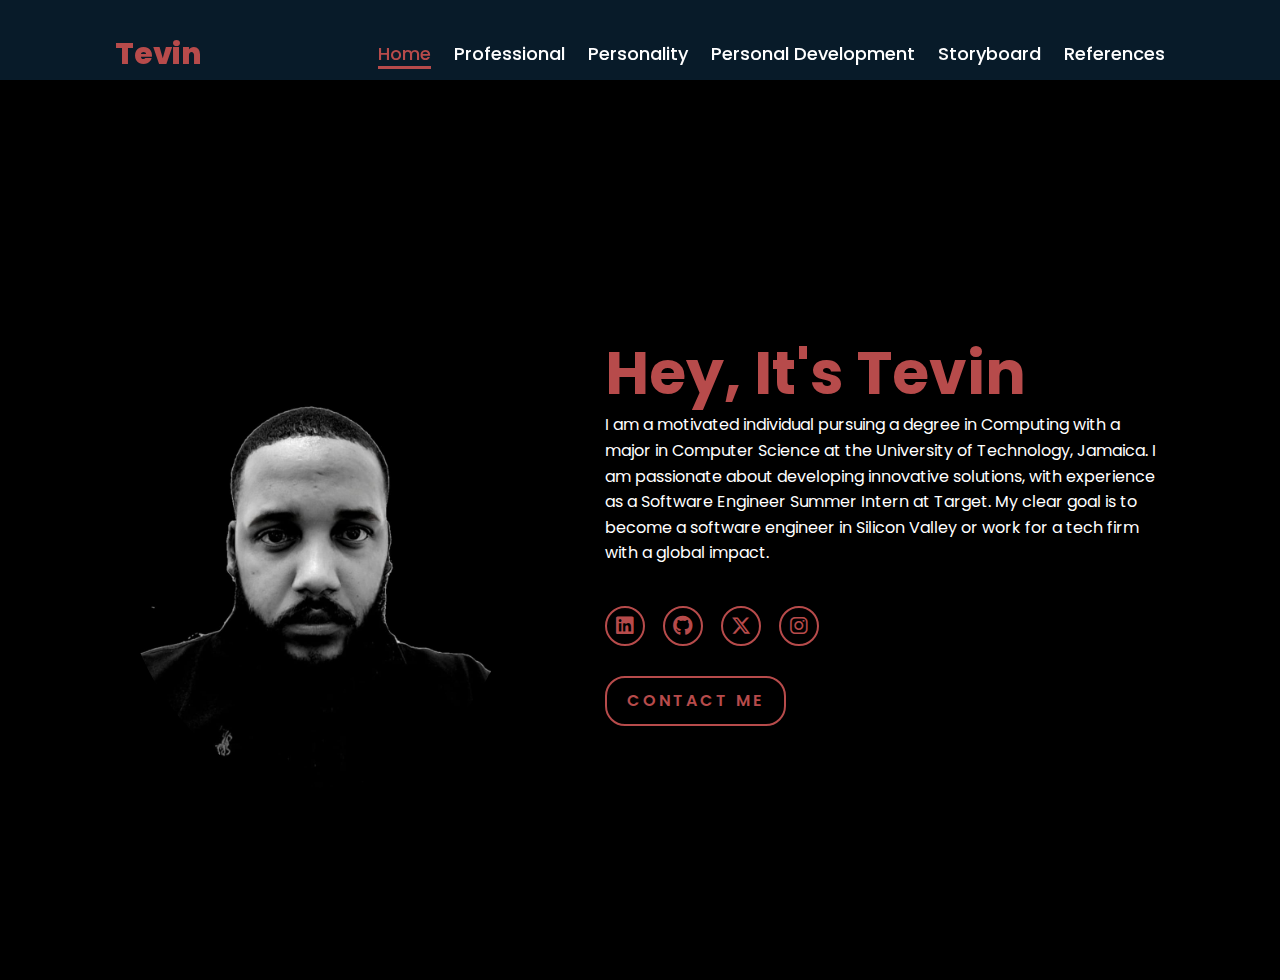
<file: index.html>
<!DOCTYPE html>
<html lang="en">
    
<head>
    <meta charset="UTF-8">
    <meta name="viewport" content="width=device-width, initial-scale=1.0">
    <link rel="stylesheet" href="https://cdnjs.cloudflare.com/ajax/libs/font-awesome/6.5.2/css/all.min.css">
    <link rel="stylesheet" href="style.css">
    <title>Portfolio Website</title>
</head>
<body>
    <header>
        <a href="#" class="logo">Tevin</a>

        <nav class="navbar">
            <a href="index.html" class="active">Home</a>
            <a href="professional.html">Professional</a>
            <a href="personality.html">Personality</a>
            <a href="development.html">Personal Development</a>
            <a href="storyboardpage.html">Storyboard</a>
            <a href="references.html">References</a>
        </nav>
    </header>
    <section class="home">
        <div class="home-img">
            <img src="main.jpg" alt="">
        </div>
        <div class="home-content">
            <h1>Hey, It's <span>Tevin</span></h1>
            
            <p>I am a motivated individual pursuing a degree in Computing with a major in Computer Science at the University of Technology, Jamaica. I am passionate about developing innovative solutions, with experience as a Software Engineer Summer Intern at Target. My clear goal is to become a software engineer in Silicon Valley or work for a tech firm with a global impact.</p>
            <div class="social-icons">
                <a href="https://www.linkedin.com"><i class="fa-brands fa-linkedin"></i></a>
                <a href="https://github.com/"><i class="fa-brands fa-github"></i></a>
                <a href="https://www.twitter.com"><i class="fa-brands fa-x-twitter"></i></a>
                <a href="https://instagram.com"><i class="fa-brands fa-instagram"></i></a>
            </div>
            <a href="mailto:tevinbenjamin19@gmail.com?subject=StudentID: 2304851" class="btn">Contact me</a>
        </div>
    </section>

</body>
</html>
</file>
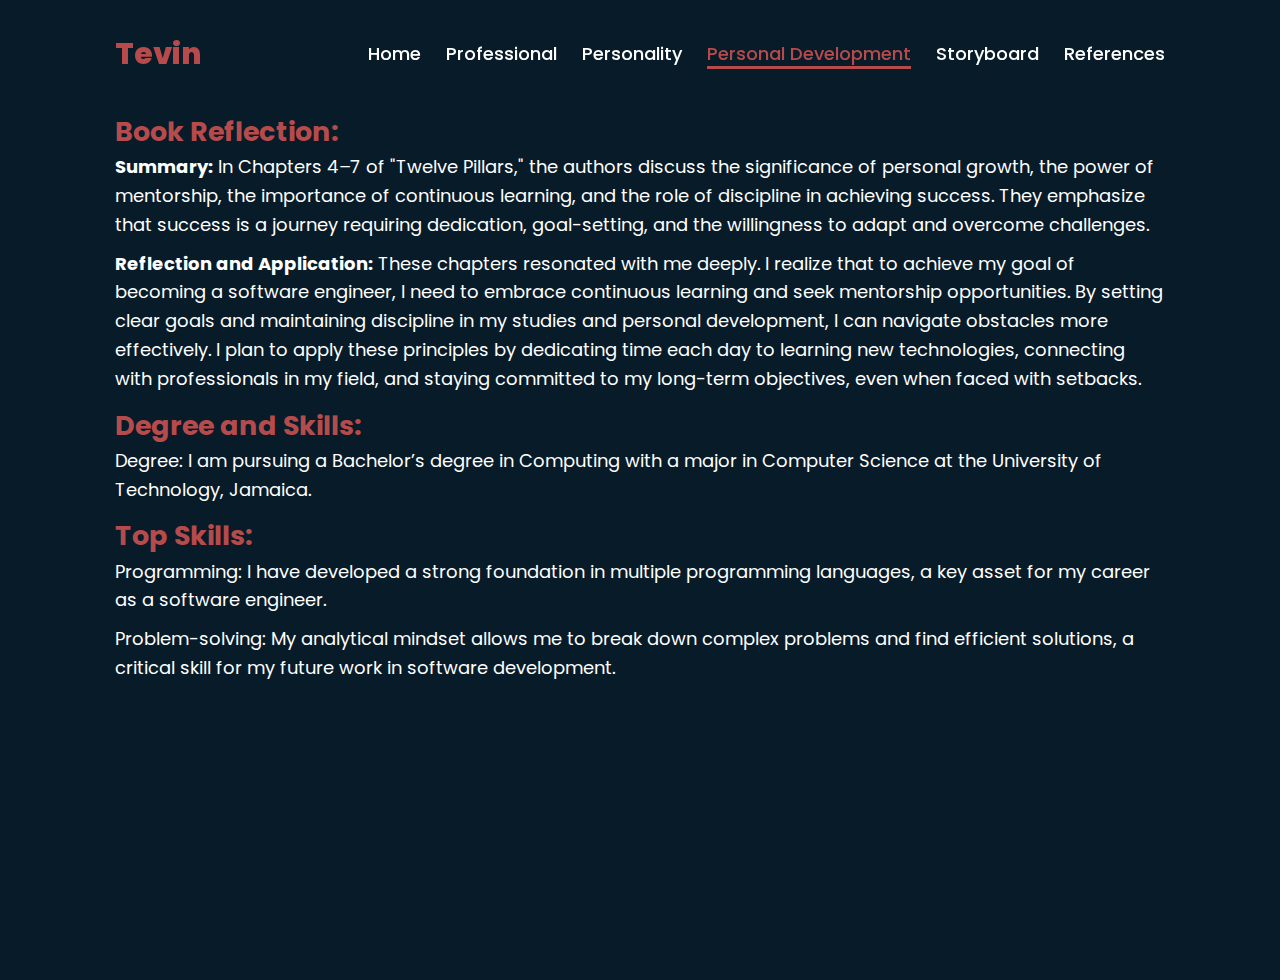
<file: development.html>
<!DOCTYPE html>
<html lang="en">
<head>
    <meta charset="UTF-8">
    <meta http-equiv="X-UA-Compatible" content="IE=edge">
    <meta name="viewport" content="width=device-width, initial-scale=1.0">
    <title>Tevin's Personal Development</title>
    <link rel="stylesheet" href="style.css">
</head>
<body>
    <header class="header">
        <a href="index.html" class="logo">Tevin</a>
        <nav class="navbar">
            <a href="index.html">Home</a>
            <a href="professional.html">Professional</a>
            <a href="personality.html">Personality</a>
            <a href="development.html" class="active">Personal Development</a>
            <a href="storyboardpage.html">Storyboard</a>
            <a href="references.html">References</a>
        </nav>
    </header>
    <section>
        <h2>Book Reflection:</h2>
        <p><strong>Summary:</strong> In Chapters 4–7 of "Twelve Pillars," the authors discuss the significance of personal growth, the power of mentorship, the importance of continuous learning, and the role of discipline in achieving success. They emphasize that success is a journey requiring dedication, goal-setting, and the willingness to adapt and overcome challenges.</p>
        <p><strong>Reflection and Application:</strong> These chapters resonated with me deeply. I realize that to achieve my goal of becoming a software engineer, I need to embrace continuous learning and seek mentorship opportunities. By setting clear goals and maintaining discipline in my studies and personal development, I can navigate obstacles more effectively. I plan to apply these principles by dedicating time each day to learning new technologies, connecting with professionals in my field, and staying committed to my long-term objectives, even when faced with setbacks.</p>
        <h2>Degree and Skills:</h2>
        <p>Degree: I am pursuing a Bachelor’s degree in Computing with a major in Computer Science at the University of Technology, Jamaica.</p>
        <h2>Top Skills:</h2>
        <p>Programming: I have developed a strong foundation in multiple programming languages, a key asset for my career as a software engineer.</p>
        <p>Problem-solving: My analytical mindset allows me to break down complex problems and find efficient solutions, a critical skill for my future work in software development.</p>
    </section>

    <body class="subpage">

</body>
</html>
</file>
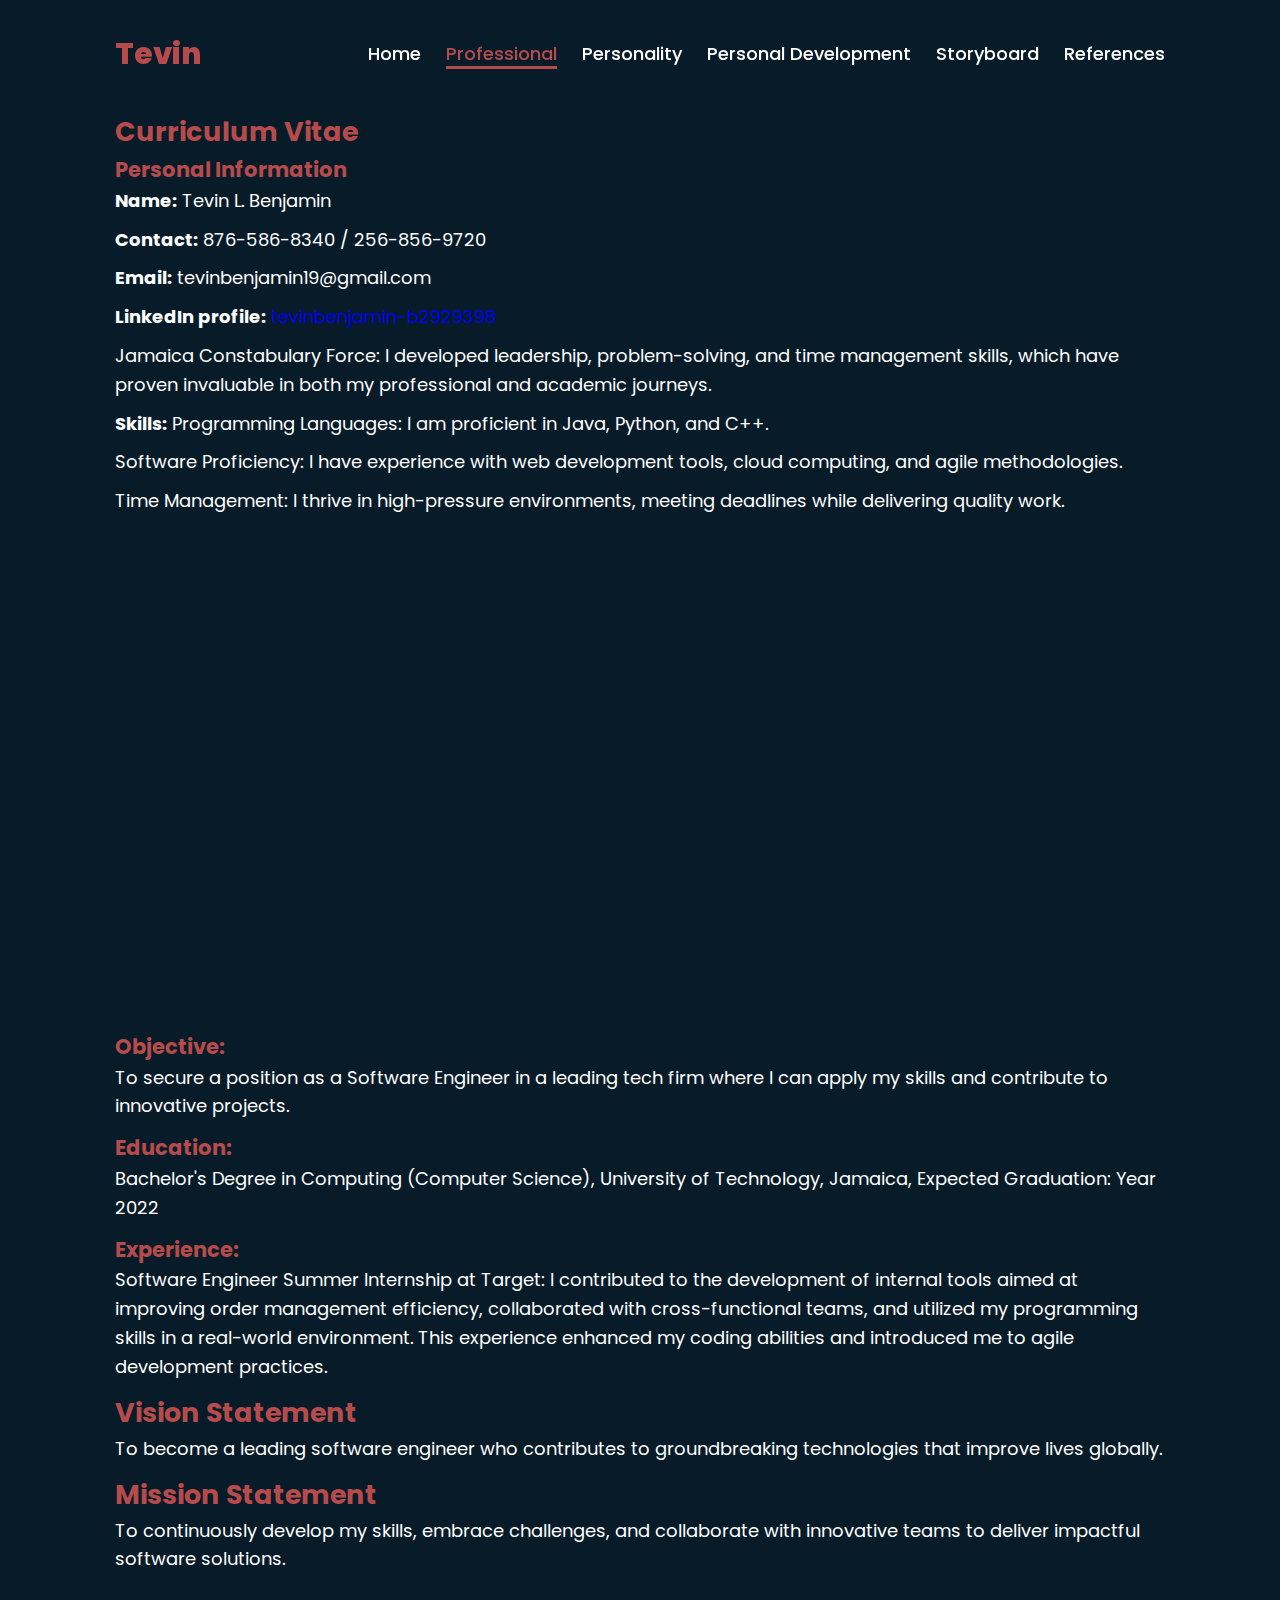
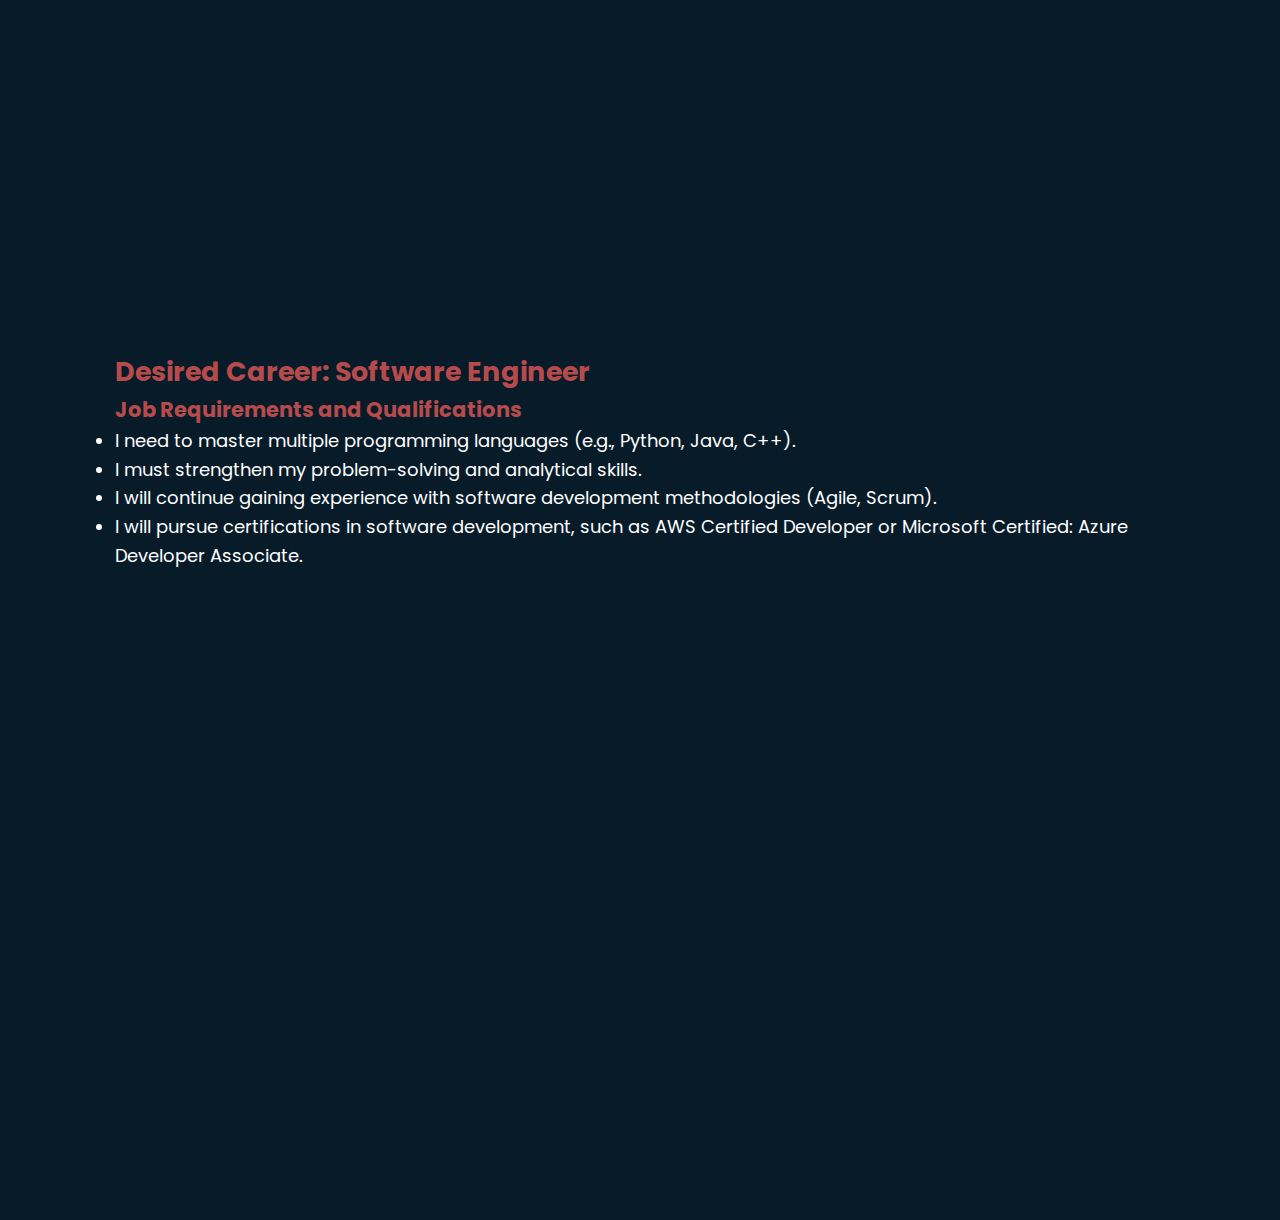
<file: professional.html>
<!DOCTYPE html>
<html lang="en">
<head>
    <meta charset="UTF-8">
    <meta http-equiv="X-UA-Compatible" content="IE=edge">
    <meta name="viewport" content="width=device-width, initial-scale=1.0">
    <title>Tevin's Professional Page</title>
    <link rel="stylesheet" href="style.css">
</head>
<body>
    <header class="header">
        <a href="index.html" class="logo">Tevin</a>
        <nav class="navbar">
            <a href="index.html">Home</a>
            <a href="professional.html" class="active">Professional</a>
            <a href="personality.html">Personality</a>
            <a href="development.html">Personal Development</a>
            <a href="storyboardpage.html">Storyboard</a>
            <a href="references.html">References</a>
        </nav>
    </header>
    <section>
        <h2>Curriculum Vitae</h2>
        <h3>Personal Information</h3>
        <p><strong>Name:</strong> Tevin L. Benjamin</p>
        <p><strong>Contact:</strong> 876-586-8340 / 256-856-9720</p>
        <p><strong>Email:</strong> tevinbenjamin19@gmail.com</p>
        <p><strong>LinkedIn profile:</strong> <a href="https://www.linkedin.com/in/tevin-benjamin-b2929398/">tevinbenjamin-b2929398</a></p>
        <p>Jamaica Constabulary Force: I developed leadership, problem-solving, and time management skills, which have proven invaluable in both my professional and academic journeys.</p>
        <p><strong>Skills:</strong> Programming Languages: I am proficient in Java, Python, and C++.</p>
        <p>Software Proficiency: I have experience with web development tools, cloud computing, and agile methodologies.</p>
        <p>Time Management: I thrive in high-pressure environments, meeting deadlines while delivering quality work.</p>
    </section>
    <section>
        <h3>Objective:</h3>
        <p>To secure a position as a Software Engineer in a leading tech firm where I can apply my skills and contribute to innovative projects.</p>
        <h3>Education:</h3>
        <p>Bachelor's Degree in Computing (Computer Science), University of Technology, Jamaica, Expected Graduation: Year 2022</p>
        <h3>Experience:</h3>
        <p>Software Engineer Summer Internship at Target: I contributed to the development of internal tools aimed at improving order management efficiency, collaborated with cross-functional teams, and utilized my programming skills in a real-world environment. This experience enhanced my coding abilities and introduced me to agile development practices.</p>
        <h2>Vision Statement</h2>
        <p>To become a leading software engineer who contributes to groundbreaking technologies that improve lives globally.</p>
        <h2>Mission Statement</h2
        <p>To continuously develop my skills, embrace challenges, and collaborate with innovative teams to deliver impactful software solutions.</p>
    </section>
    <section>
        <h2>Desired Career: Software Engineer</h2>
        <h3>Job Requirements and Qualifications</h3>
        <ul>
            <li>I need to master multiple programming languages (e.g., Python, Java, C++).</li>
            <li>I must strengthen my problem-solving and analytical skills.</li>
            <li>I will continue gaining experience with software development methodologies (Agile, Scrum).</li>
            <li>I will pursue certifications in software development, such as AWS Certified Developer or Microsoft Certified: Azure Developer Associate.</li>
        </ul>
    </section>
    
    <body class="subpage">

</body>
</html>
</file>
<file: style.css>
@import url('https://fonts.googleapis.com/css2?family=Poppins:wght@100;200;300;400;500;600&display=swap');

*{
    margin: 0;
    padding: 0;
    box-sizing: border-box;
    text-decoration: none;
    border: none;
    outline: none;
    font-family: 'Poppins', sans-serif;
}

html{
    font-size: 62.5%;
}

body{
    width: 100%;
    height: 100vh;
    overflow-x: hidden;
    background-color: black;
    color: white;
}

header{
    margin-top: 20px;
    position: fixed;
    top: 0;
    left: 0;
    width: 100%;
    padding: 1rem 9%;
    background-color: transparent;
    filter: drop-shadow(10px);
    display: flex;
    justify-content: space-between;
    align-items: center;
    z-index: 100;
}

.logo{
    font-size: 3rem;
    color: #b74b4b;
    font-weight: 800;
    cursor: pointer;
    transition: 0.5s ease;
}

.logo:hover{
    transform: scale(1.1);
}

nav a{
    font-size: 1.8rem;
    color: white;
    margin-left: 4rem;
    font-weight: 500;
    transition: 0.3s ease;
    border-bottom: 3px solid transparent;
}

nav a:hover,
nav a.active{
    color: #b74b4b;
    border-bottom: 3px solid #b74b4b;
}

@media(max-width:995px){
    nav{
        position: absolute;
        display: none;
        top: 0;
        right: 0;
        width: 40%;
        border-left: 3px solid #b74b4b;
        border-bottom: 3px solid #b74b4b;
        border-bottom-left-radius: 2rem;
        padding: 1rem solid;
        background-color: #161616;
        border-top: 0.1rem solid rgba(0,0,0,0.1);
    }

    nav.active{
        display: block;
    }

    nav a{
        display: block;
        font-size: 2rem;
        margin: 3rem 0;
    }

    nav a:hover,
    nav a.active{
        padding: 1rem;
        border-radius: 0.5rem;
        border-bottom: 0.5rem solid #b74b4b;
    }
}

section{
    min-height: 100vh;
    padding: 5rem 9% 5rem;
}

.home{
    display: flex;
    justify-content: center;
    align-items: center;
    gap: 8rem;
    background-color: black;
}

.home .home-content h1{
    font-size: 6rem;
    font-weight: 700;
    line-height: 1.3;
}

span{
    color: #b74b4b;
}

.home-content h3{
    font-size: 4rem;
    margin-bottom: 1rem;
    font-weight: 700;
}

.home-content p{
    font-size: 1.6rem;
}

.home-img{
    border-radius: 50%;
}

.home-img img{
    position: relative;
    width: 32vw;
    border-radius: 50%;
    box-shadow: 0 0 25px solid #b74b4b;
    cursor: pointer;
    transition: 0.2s linear;
}

.home-img img:hover{
    font-size: 1.8rem;
    font-weight: 500;
}

.social-icons a{
    display: inline-flex;
    justify-content: center;
    align-items: center;
    width: 4rem;
    height: 4rem;
    background-color: transparent;
    border: 0.2rem solid #b74b4b;
    font-size: 2rem;
    border-radius: 50%;
    margin: 3rem 1.5rem 3rem 0;
    transition: 0.3s ease;
    color: #b74b4b;
}

.social-icons a:hover{
    color: black;
    transform: scale(1.3) translateY(-5px);
    background-color: #b74b4b;
    box-shadow: 0  0 25px #b74b4b;
}

.btn{
    display: inline-block;
    padding: 1rem 2.8rem;
    background-color: black;
    border-radius: 4rem;
    font-size: 1.6rem;
    color: #b74b4b;
    letter-spacing: 0.3rem;
    font-weight: 600;
    border: 2px solid #b74b4b;
    transition: 0.3s ease;
    cursor: pointer;
}

.btn:hover{
    transform: scale3d(1.03);
    background-color: #b74b4b;
    color: black;
    box-shadow: 0 0 25px #b74b4b;
}

.typing-text{
    font-size: 34px;
    font-weight: 600;
    min-width: 280px;
}

.typing-text span{
    position: relative;
}

.typing-text span::before{
    content: "software Developer";
    color: #b74b4b;
    animation: words 20s infinite;
}

.typing-text span::after{
    content: "";
    background-color: black;
    position: absolute;
    width: calc(100% + 8px);
    height: 100%;
    border-left: 3px solid black;
    right: -8;
    animation: cursor 0.6s infinite;
}

@keyframes cursor{
    to{
        border-left: 3px solid #b74b4b;
    }
}

@keyframes words{
    0%, 20%{
        content: "Web Developer";
    }
    21%, 40%{
        content: "Developer";
    }
    41%, 60%{
        content: "Web Designer";
    }
    61%, 80%{
        content: "Youtuber";
    }
    81%, 100%{
        content: "Script Writer";
    }
}

@media (max-width: 1000px){
    .home{
        gap: 4rem;
    }
}

@media(max-width:995px){
    .home{
        flex-direction: column;
        margin: 5rem 4rem;
    }

    .home .home-content h3{
        font-size: 2.5rem;
    }

    .home-content h1{
        font-size: 5rem;
    }

    .home-img img{
        width: 70vw;
        margin-top: 4rem;
    }
}

/* Base Styles for Body, Headers, and Links */
body {
    font-family: 'Poppins', sans-serif;
    background-color: #081b29;  /* Darker background for better contrast */
    color: white;  /* White text for readability */
    line-height: 1.6;
    margin: 0;
    padding-top: 60px;  /* Padding to account for fixed header */
    min-height: 100vh;  /* Full viewport height */
}

header {
    background-color: transparent;  /* Consistent transparent header */
    position: fixed;
    width: 100%;
    top: 0;
    padding: 1rem 9%;
    display: flex;
    justify-content: space-between;
    align-items: center;
    z-index: 1000;  /* Ensure header is always on top */
}

.logo {
    color: #b74b4b;  /* Accent color for logo */
    font-size: 3rem;
    transition: transform 0.3s ease;
}

.logo:hover {
    transform: scale(1.1);
}

nav a {
    font-size: 1.8rem;
    color: white;
    margin-left: 20px;  /* Reduced margin for better spacing */
    transition: color 0.3s ease;
}

nav a:hover,
nav a.active {
    color: #b74b4b;  /* Highlight color on hover/active */
    border-bottom: 3px solid #b74b4b;  /* Underline effect for active links */
}

/* Standardizing button styles across all pages */
.btn {
    background-color: transparent;
    color: #b74b4b;
    border: 2px solid #b74b4b;
    padding: 10px 20px;
    border-radius: 20px;
    text-transform: uppercase;
    transition: all 0.3s ease;
}

.btn:hover {
    background-color: #b74b4b;
    color: white;
}

/* Section styling for uniform look */
section {
    padding: 3rem 9%;  /* Consistent padding for all sections */
    margin-top: 2rem;  /* Top margin for spacing between sections */
}

/* Consistency in headings across all pages */
h1, h2, h3, h4 {
    color: #b74b4b;  /* Consistent color for headings */
}

p {
    margin-bottom: 1rem;  /* Consistent bottom margin for paragraphs */
}
body.subpage {
    font-size: 18px; /* Increase the base font size */
}
</file>
